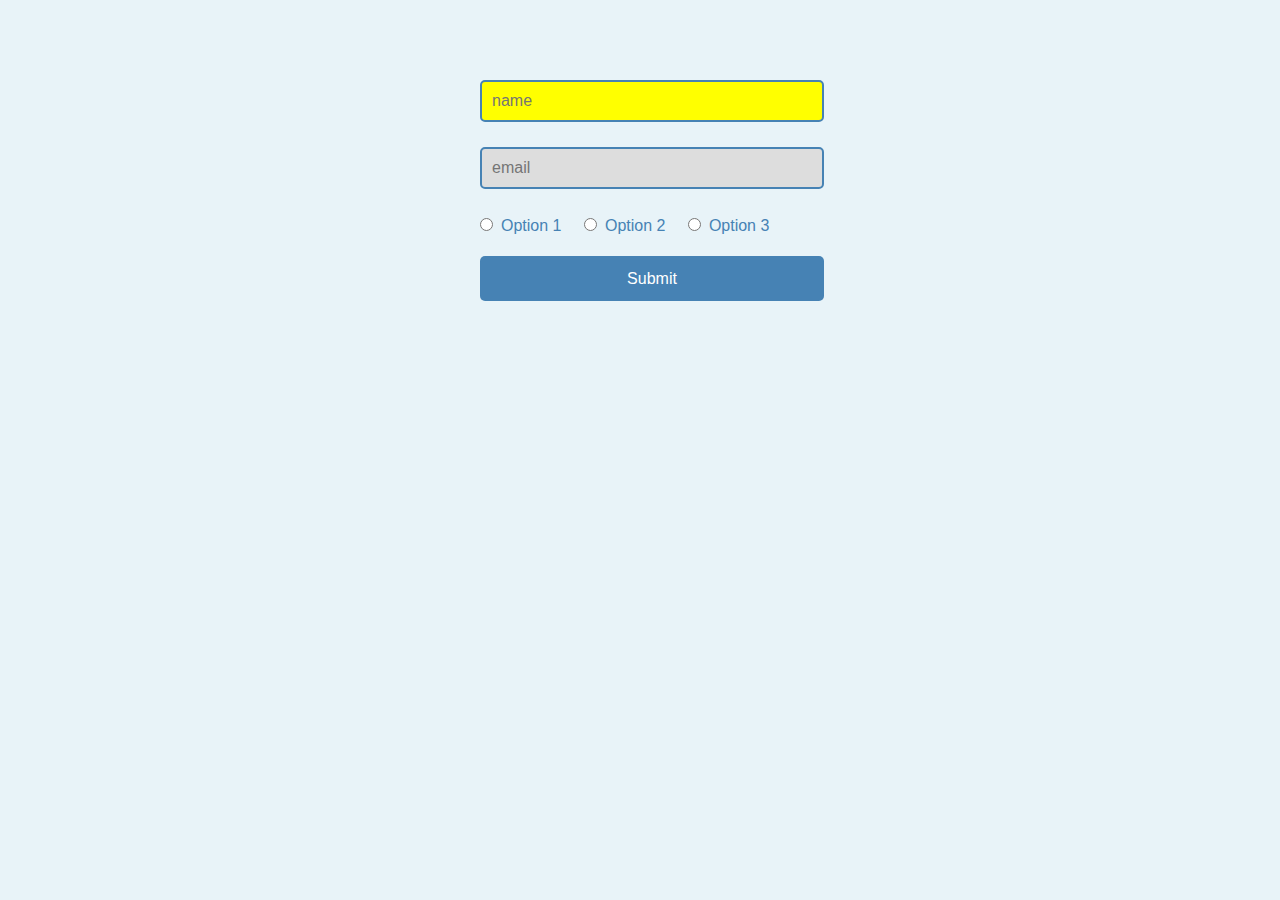
<file: index.html>
<!DOCTYPE html>
<html>
<head>
	<title>疑似要素の練習</title>
	<link rel="stylesheet" type="text/css" href="style.css">
</head>
<body>
	<form>
		<input type="text" name="name" placeholder="name">
		<input type="text" name="email" placeholder="email" disabled/>
		<div>
			<input type="radio" name="radio" id="radio1" /><label for="radio1">Option 1</label>
			<input type="radio" name="radio" id="radio2" /><label for="radio2">Option 2</label>
			<input type="radio" name="radio" id="radio3" /><label for="radio3">Option 3</label>
		</div>
		<input type="submit" name="submit" />
	</form>
</body>
</html>
</file>
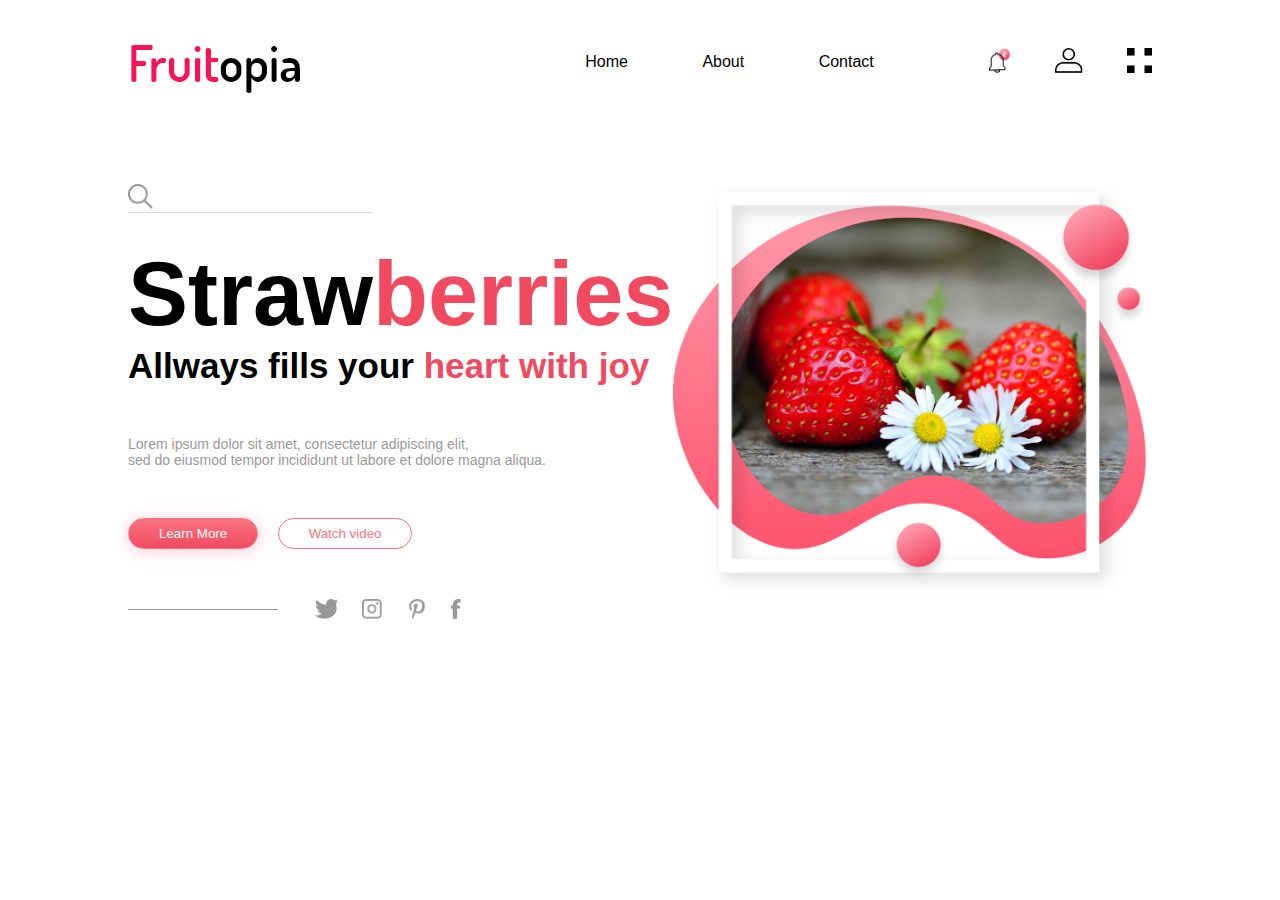
<file: website/index.html>
<!DOCTYPE html>
<html>
<head>
	<title>Furuitopia Web Design</title>
	<link rel="stylesheet" type="text/css" href="style.css">
	<link href="https://fonts.googleapis.com/css?family=Dosis&display=swap" rel="stylesheet">
</head>
<body>
	<div class="hero">
		<div class="navbar">
			<img src="img/logo.png">
			<ul>
				<li><a href="#">Home</a></li>
				<li><a href="#">About</a></li>
				<li><a href="#">Contact</a></li>
			</ul>
			<div class="navvar-icons">
				<img src="img/bell.png">
				<img src="img/user.png">
				<img src="img/menu.png">
			</div>
		</div>
		<div class="banner">
			<div class="left-column">
				<div class="search-box">
					<img src="img/search.png">
					<input type="text" name="">
				</div>
				<h1>Straw<span>berries</span></h1>
				<h3>Allways fills your <span>heart with joy</span></h3>
				<p>Lorem ipsum dolor sit amet, consectetur adipiscing elit, <br>sed do eiusmod tempor incididunt ut labore et dolore magna aliqua.</p>
				<div class="btn">
					<button type="button" class="primary-btn">Learn More</button>
					<button type="button">Watch video</button>
				</div>
				<div class="social-icons">
					<img src="img/twitter.png">
					<img src="img/instagram.png">
					<img src="img/pinterest.png">
					<img src="img/facebook.png">
				</div>
			</div>
			<div class="right-column">
				<img src="img/feature.png">
			</div>
		</div>	
	</div>
</body>
</html>
</file>
<file: style.css>
body{
	background-color: #e8f3f8;
	font: 1em/1.5 sans-serif;
}

form{
	margin: 80px auto;
	width: 320px;
	color: steelblue;
}

input{
	padding: 10px;
	border-radius:5px;
	font-size: inherit; 
}

input[type="text"]{
	display: block;
	margin-bottom: 25px;
	width: 100%;
	border: 2px solid steelblue;
}

input[type="radio"]{
	margin: 0 8px 25px 18px;
}

input[type="radio"]:first-child{
	margin-left: 0;
}

input[type="submit"]{
	width: 344px;
	height: 45px;
	border: none;
	background: steelblue;
	color:white;
	cursor:pointer;
}

:disabled{
	background-color: #ddd;
}

input[type="text"]:enabled{
	background-color: yellow;
}

input[type="radio"]:checked + label{
	font-weight: bold;
}
</file>
<file: website/style.css>
*{
	margin: 0;
	padding: 0;
	font-family: 'Donis',sans-serif;
}
.hero{
	width: 80%;
	margin: auto;
}
.navbar{
	margin: 30px auto;
	display: flex;
	align-items: center;
}
ul{
	flex: 1 ;
	text-align: right;
}
ul li{
	display: inline-block;
	list-style: none;
	margin: 0 25px;
}
ul li a{
	text-decoration: none;
	color: #000;
	padding: 0 10px;
	position: relative;
}
ul li a::after{
	content:'';
	width: 0;
	height: 10px;
	background: #f14a60;
	position: absolute;
	left: 50%;
	transform: translateX(-50%);
	top: -55px;
	transition: 0.5s;
}
ul li a:hover::after{
	width: 100%;
}
.navvar-icons img{
	height: 25px;
	margin-left: 40px;
	cursor: pointer;
}
.navvar-icons{
	margin-left:  40px;
}
.banner{
	display: flex;
	margin-top: 80px;
}
.left-column,.right-column{
	flex-basis: 50%;
}
.right-column img{
	width: 100%;
}
.search-box{
	width: 45%;
	display: flex;
	padding-bottom: 3px;
	border-bottom: 1px solid #ddd;
	margin: 10px 0 30px;
}
.search-box img{
	height: 25px;
	width: 25px;
	cursor: pointer;
}
.search-box input{
	width: 100%;
	margin-left: 15px;
	font-size: 17px;
	border: 0;
	outline: none;
}
.left-column h1{
	/*********/
	font-size: 90px;
}
.left-column h3{
	font-size: 35px;
}
span{
	color: #f14a60;
}

.left-column p{
	font-size: 14px;
	color: #999;
	margin: 50px 0;
}
.btn button{
	padding: 7px 30px;
	margin-right: 15px;
	outline: none;
	border: 1px solid #fb7381;
	border-radius: 20px;
	cursor: pointer;
	color: #fb7381;
	background: transparent;
}
.btn .primary-btn{
	background: linear-gradient(#fb7381,#f14a60);
	box-shadow: 0 2px 15px rgba(248,38,103,0.26);
	color: #fff;
}
.btn{
	margin-bottom: 50px; 
}
.social-icons{
	width: 200px;
	text-align: center;
	opacity: 0.4;
	position: relative;
	margin-left: 160px;
}
.social-icons img{
	height: 20px;
	margin: 0 10px;
}

.social-icons::after{
	content: '';
	width: 150px;
	height: 1px;
	background: #000;
	position: absolute;
	left: -160px;
	top: 10px;
}
</file>
